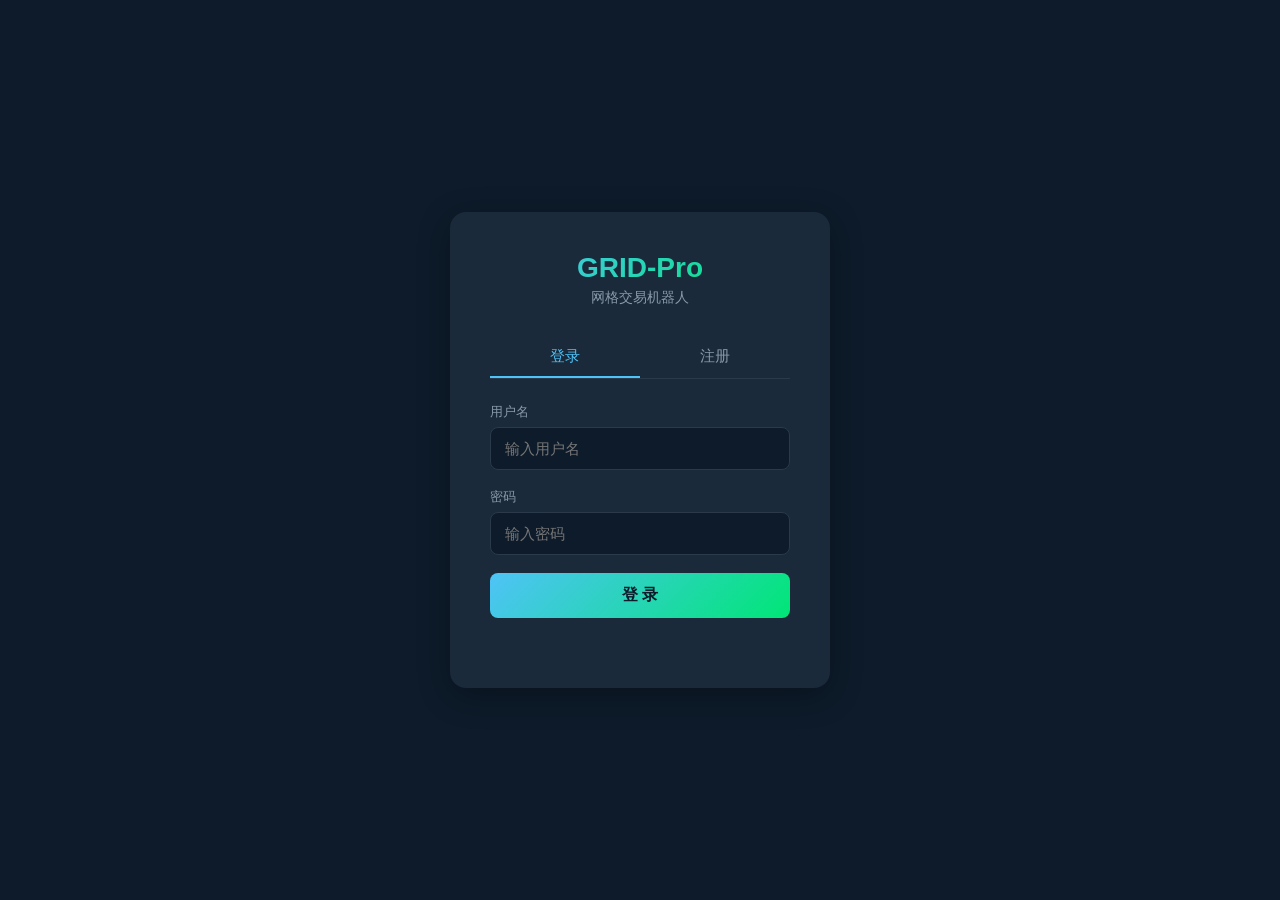
<file: src/static/login.html>
<!DOCTYPE html>
<html lang="zh-CN">
<head>
    <meta charset="UTF-8">
    <meta name="viewport" content="width=device-width, initial-scale=1.0">
    <title>GRID-Pro 登录</title>
    <style>
        * { margin: 0; padding: 0; box-sizing: border-box; }
        body {
            font-family: -apple-system, BlinkMacSystemFont, 'Segoe UI', Roboto, sans-serif;
            background: #0d1b2a;
            color: #e0e0e0;
            min-height: 100vh;
            display: flex;
            align-items: center;
            justify-content: center;
        }
        .container {
            background: #1a2a3a;
            border-radius: 16px;
            padding: 40px;
            width: 380px;
            box-shadow: 0 8px 32px rgba(0,0,0,0.3);
        }
        .logo {
            text-align: center;
            margin-bottom: 30px;
        }
        .logo h1 {
            font-size: 28px;
            background: linear-gradient(135deg, #4fc3f7, #00e676);
            -webkit-background-clip: text;
            -webkit-text-fill-color: transparent;
        }
        .logo p { color: #8899aa; font-size: 14px; margin-top: 5px; }
        .tab-bar {
            display: flex;
            margin-bottom: 24px;
            border-bottom: 1px solid #2a3a4a;
        }
        .tab {
            flex: 1;
            text-align: center;
            padding: 10px;
            cursor: pointer;
            color: #8899aa;
            font-size: 15px;
            border-bottom: 2px solid transparent;
            transition: all 0.2s;
        }
        .tab.active {
            color: #4fc3f7;
            border-bottom-color: #4fc3f7;
        }
        .form-group {
            margin-bottom: 18px;
        }
        .form-group label {
            display: block;
            font-size: 13px;
            color: #8899aa;
            margin-bottom: 6px;
        }
        .form-group input {
            width: 100%;
            padding: 12px 14px;
            background: #0d1b2a;
            border: 1px solid #2a3a4a;
            border-radius: 8px;
            color: #e0e0e0;
            font-size: 15px;
            outline: none;
            transition: border-color 0.2s;
        }
        .form-group input:focus {
            border-color: #4fc3f7;
        }
        .btn {
            width: 100%;
            padding: 12px;
            border: none;
            border-radius: 8px;
            font-size: 16px;
            cursor: pointer;
            transition: opacity 0.2s;
            font-weight: 600;
        }
        .btn-primary {
            background: linear-gradient(135deg, #4fc3f7, #00e676);
            color: #0d1b2a;
        }
        .btn-primary:hover { opacity: 0.9; }
        .btn-primary:disabled { opacity: 0.5; cursor: not-allowed; }
        .error-msg {
            color: #f44336;
            font-size: 13px;
            margin-top: 10px;
            text-align: center;
            min-height: 20px;
        }
        .success-msg {
            color: #4caf50;
            font-size: 13px;
            margin-top: 10px;
            text-align: center;
        }
        .loading {
            text-align: center;
            margin-top: 10px;
            color: #8899aa;
            font-size: 13px;
        }
        .form-footer {
            text-align: center;
            margin-top: 16px;
            font-size: 13px;
            color: #8899aa;
        }
        .form-footer a {
            color: #4fc3f7;
            cursor: pointer;
            text-decoration: none;
        }
        .form-footer a:hover { text-decoration: underline; }
    </style>
</head>
<body>
    <div class="container">
        <div class="logo">
            <h1>GRID-Pro</h1>
            <p>网格交易机器人</p>
        </div>
        
        <div class="tab-bar">
            <div class="tab active" id="tabLogin" onclick="switchTab('login')">登录</div>
            <div class="tab" id="tabRegister" onclick="switchTab('register')">注册</div>
        </div>
        
        <!-- 登录表单 -->
        <div id="loginForm">
            <div class="form-group">
                <label>用户名</label>
                <input type="text" id="loginUsername" placeholder="输入用户名" autocomplete="username">
            </div>
            <div class="form-group">
                <label>密码</label>
                <input type="password" id="loginPassword" placeholder="输入密码" autocomplete="current-password" onkeydown="if(event.key==='Enter')doLogin()">
            </div>
            <button class="btn btn-primary" id="loginBtn" onclick="doLogin()">登 录</button>
            <div id="loginError" class="error-msg"></div>
        </div>
        
        <!-- 注册表单 -->
        <div id="registerForm" style="display:none;">
            <div class="form-group">
                <label>用户名</label>
                <input type="text" id="registerUsername" placeholder="3-20 个字符" autocomplete="off">
            </div>
            <div class="form-group">
                <label>密码</label>
                <input type="password" id="registerPassword" placeholder="至少 6 位" autocomplete="new-password" onkeydown="if(event.key==='Enter')doRegister()">
            </div>
            <button class="btn btn-primary" id="registerBtn" onclick="doRegister()">注 册</button>
            <div id="registerError" class="error-msg"></div>
        </div>
    </div>
    
    <script>
        // 检查是否已登录
        const token = localStorage.getItem('grid_pro_token');
        if (token) {
            // 验证 token 是否有效
            fetch('/api/check-auth', {
                headers: { 'Authorization': 'Bearer ' + token }
            }).then(r => {
                if (r.ok) {
                    window.location.href = '/app';
                } else {
                    // Token 无效，清除它
                    localStorage.removeItem('grid_pro_token');
                    localStorage.removeItem('grid_pro_username');
                }
            }).catch(() => {
                // 网络错误，不清除 token，让用户手动登录
            });
        }
        
        function switchTab(tab) {
            document.getElementById('tabLogin').className = tab === 'login' ? 'tab active' : 'tab';
            document.getElementById('tabRegister').className = tab === 'register' ? 'tab active' : 'tab';
            document.getElementById('loginForm').style.display = tab === 'login' ? 'block' : 'none';
            document.getElementById('registerForm').style.display = tab === 'register' ? 'block' : 'none';
            document.getElementById('loginError').textContent = '';
            document.getElementById('registerError').textContent = '';
        }
        
        async function doLogin() {
            const username = document.getElementById('loginUsername').value.trim();
            const password = document.getElementById('loginPassword').value;
            const btn = document.getElementById('loginBtn');
            const errEl = document.getElementById('loginError');
            
            if (!username || !password) {
                errEl.textContent = '请输入用户名和密码';
                return;
            }
            
            btn.disabled = true;
            btn.textContent = '登录中...';
            errEl.textContent = '';
            
            try {
                const res = await fetch('/api/login', {
                    method: 'POST',
                    headers: { 'Content-Type': 'application/json' },
                    body: JSON.stringify({ username, password })
                });
                const data = await res.json();
                
                if (res.ok && data.token) {
                    localStorage.setItem('grid_pro_token', data.token);
                    localStorage.setItem('grid_pro_username', data.username);
                    window.location.href = '/app';
                } else {
                    errEl.textContent = data.detail || '登录失败';
                }
            } catch (e) {
                errEl.textContent = '网络错误，请重试';
            } finally {
                btn.disabled = false;
                btn.textContent = '登 录';
            }
        }
        
        async function doRegister() {
            const username = document.getElementById('registerUsername').value.trim();
            const password = document.getElementById('registerPassword').value;
            const btn = document.getElementById('registerBtn');
            const errEl = document.getElementById('registerError');
            
            if (!username || !password) {
                errEl.textContent = '请输入用户名和密码';
                return;
            }
            if (username.length < 3 || username.length > 20) {
                errEl.textContent = '用户名长度 3-20 个字符';
                return;
            }
            if (password.length < 6) {
                errEl.textContent = '密码长度至少 6 位';
                return;
            }
            
            btn.disabled = true;
            btn.textContent = '注册中...';
            errEl.textContent = '';
            
            try {
                const res = await fetch('/api/register', {
                    method: 'POST',
                    headers: { 'Content-Type': 'application/json' },
                    body: JSON.stringify({ username, password })
                });
                const data = await res.json();
                
                if (res.ok) {
                    errEl.className = 'success-msg';
                    errEl.textContent = '注册成功！请登录';
                    setTimeout(() => switchTab('login'), 1000);
                } else {
                    errEl.className = 'error-msg';
                    errEl.textContent = data.detail || '注册失败';
                }
            } catch (e) {
                errEl.textContent = '网络错误，请重试';
            } finally {
                btn.disabled = false;
                btn.textContent = '注 册';
            }
        }
    </script>
</body>
</html>
</file>
